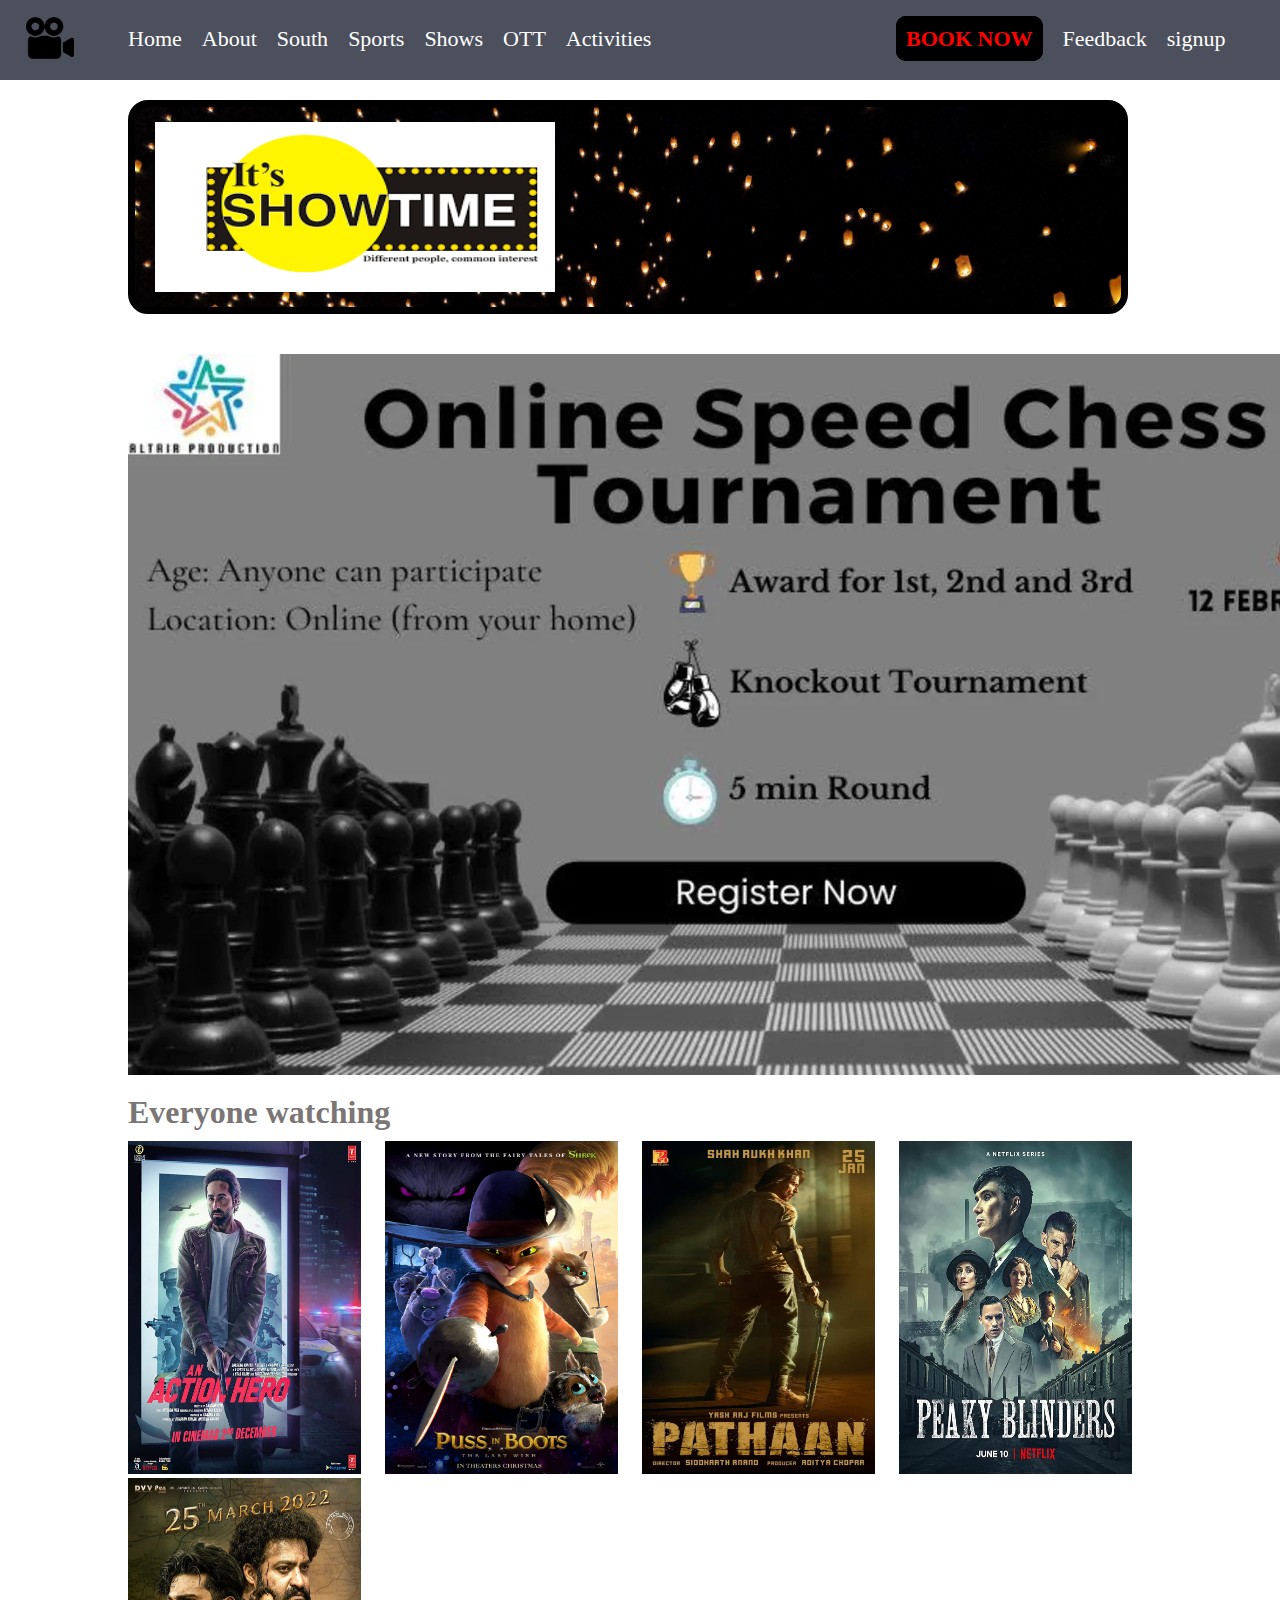
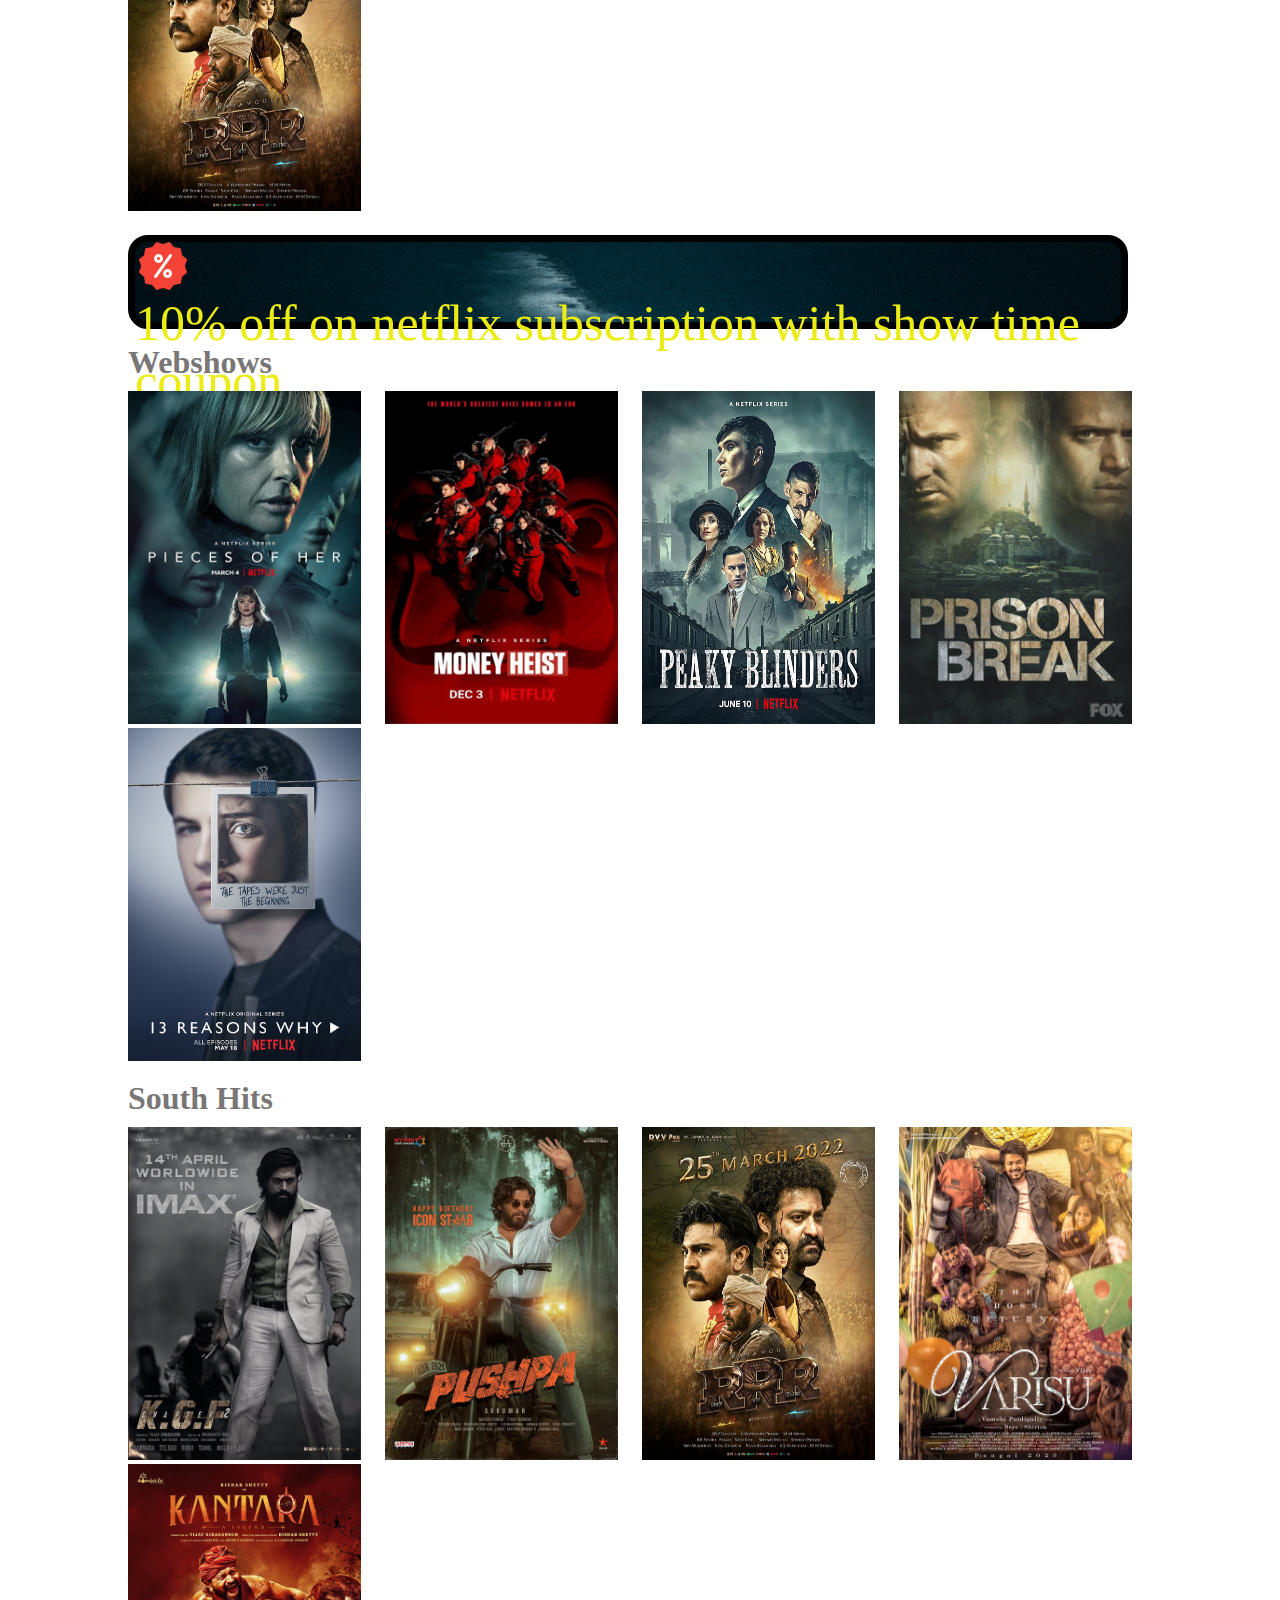
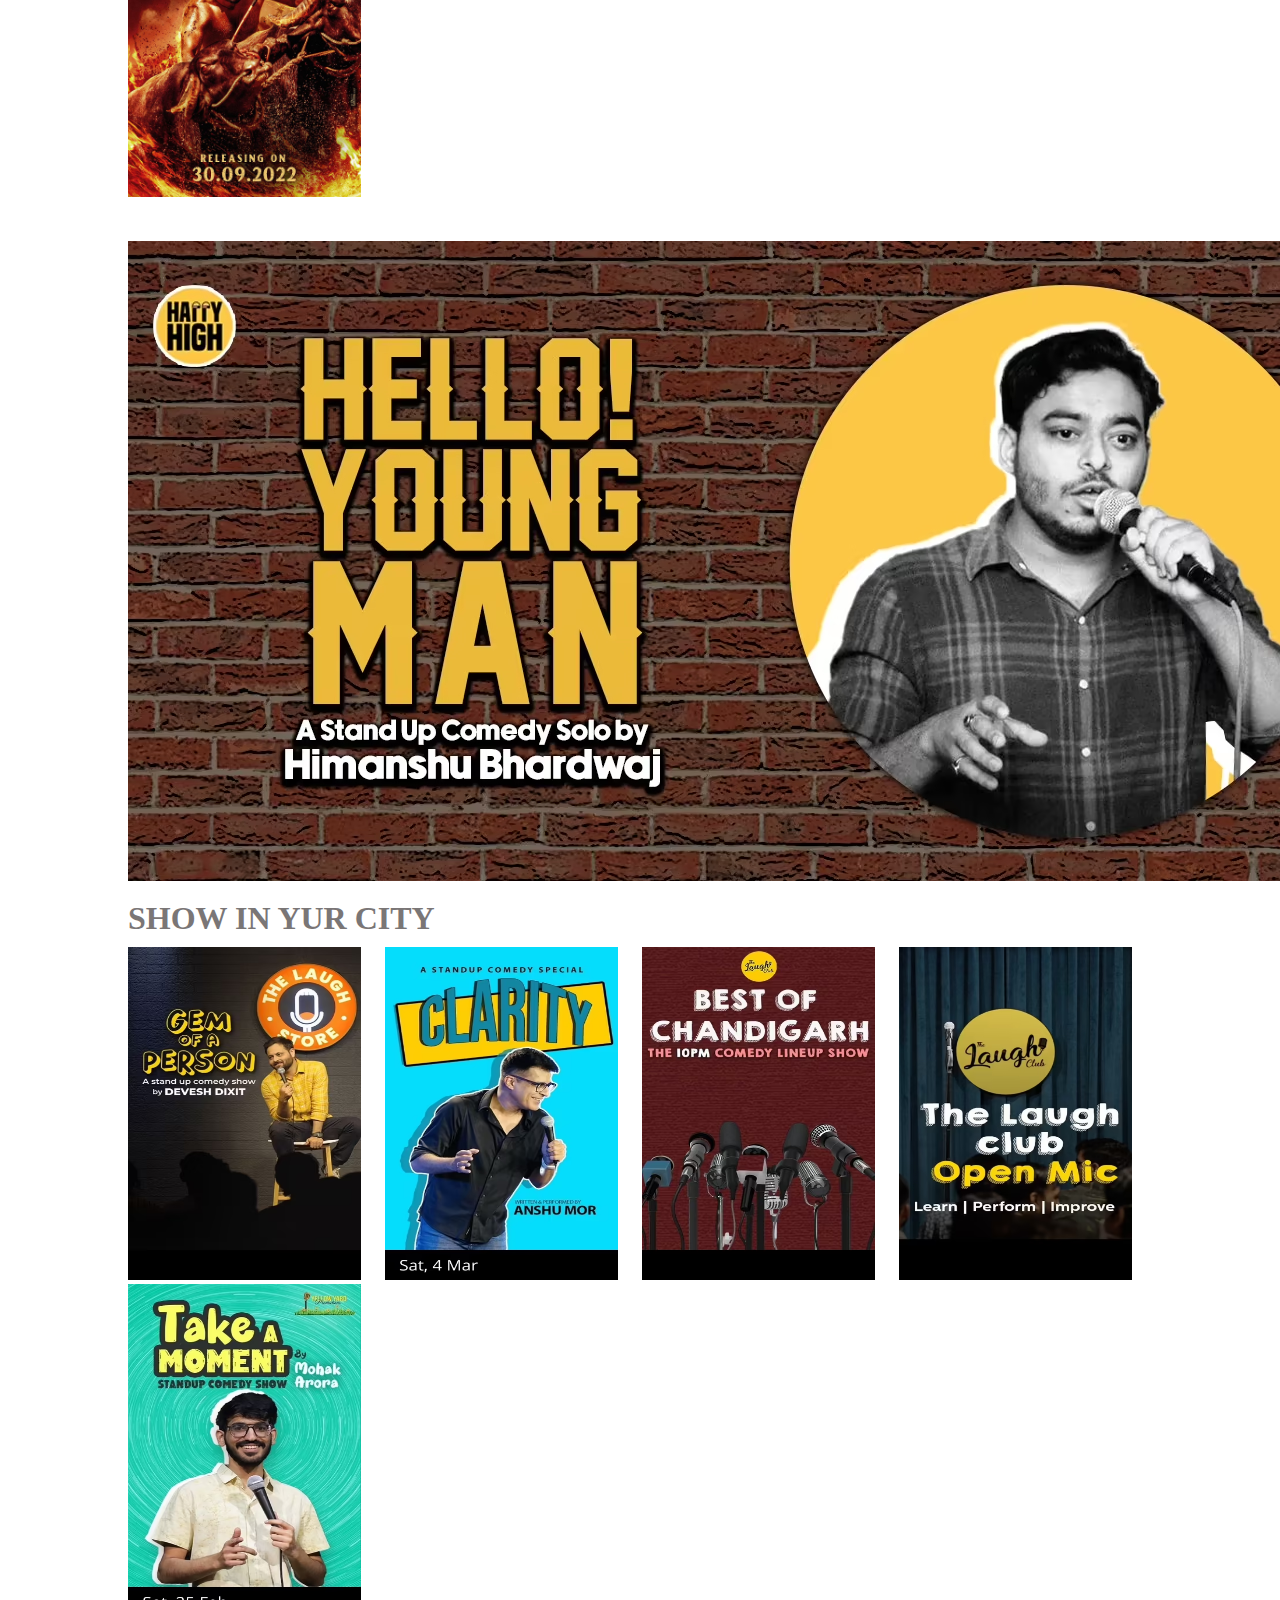
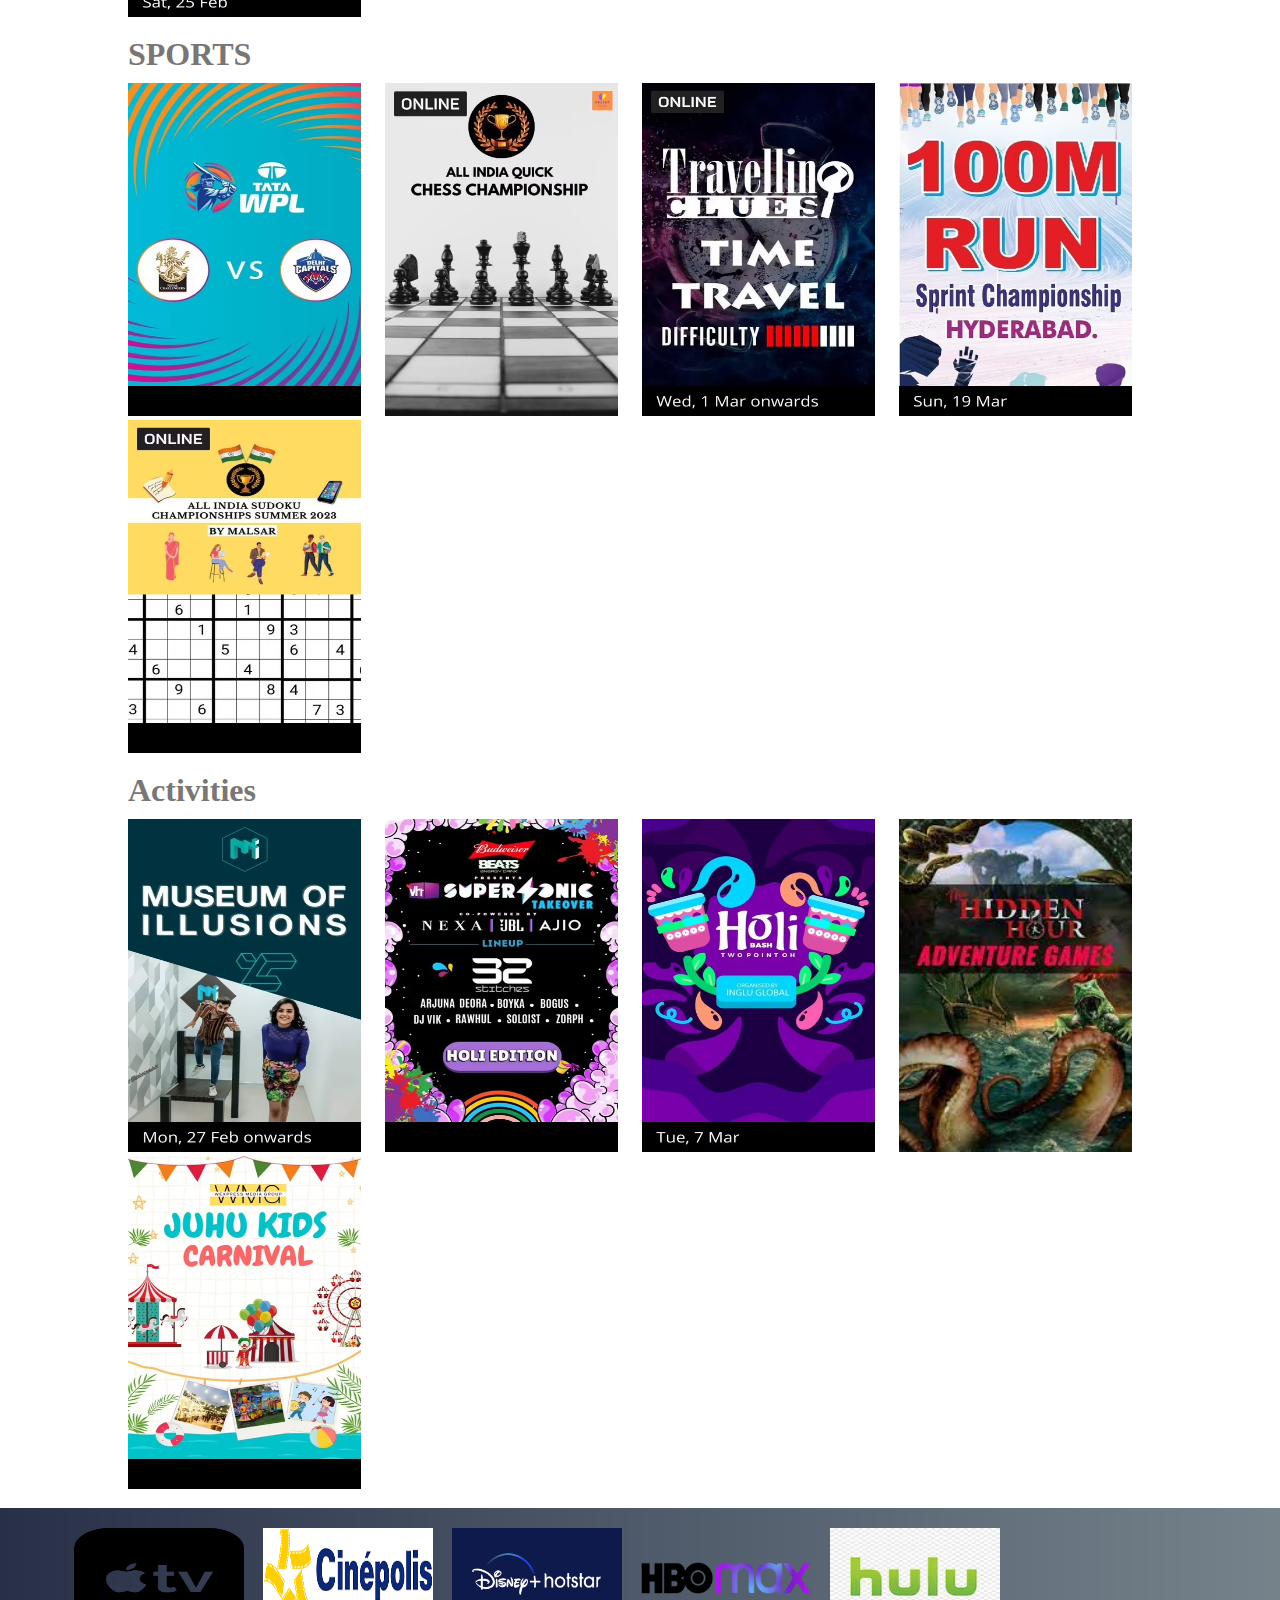
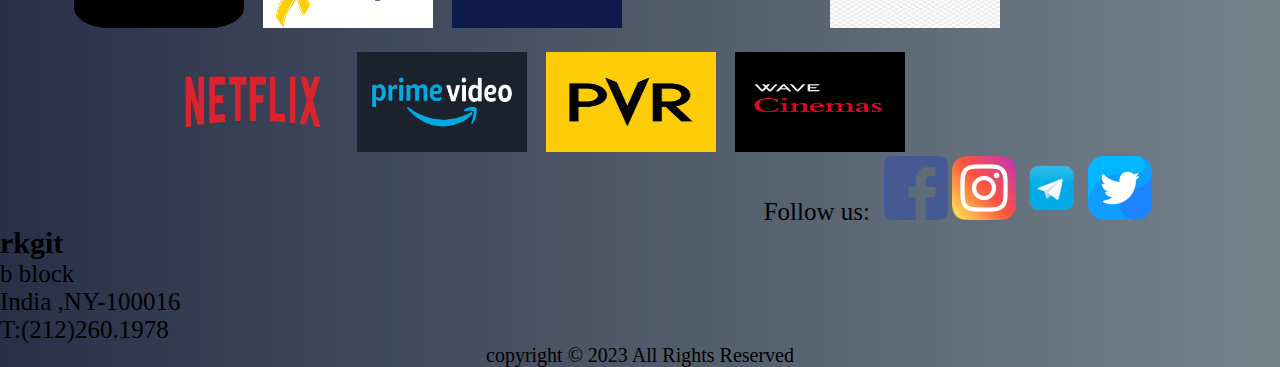
<file: index.html>
<!DOCTYPE html>
<html lang="en">

<head>
  <meta charset="UTF-8" />
  <meta http-equiv="X-UA-Compatible" content="IE=edge" />
  <meta name="viewport" content="width=device-width, initial-scale=1.0" />
  <link rel="shortcut icon" href="favicon.ico" type="image/x-icon" />
  <link rel="stylesheet" href="style.css" />
  <link rel="stylesheet" href="everyone.css" />
  <title>Movie Time</title>
</head>

<body>
  <header>
    <div class="nav">
      <ul class="nav2">
        <div class="iconbox">
          <img src="images/icon.png" alt="" class="icon" />
        </div>
        <div class="nav11">
          <li class="home"><a href="index.html">Home</a></li>
          <li class="about"><a href="about.html">About</a></li>
          <li class="south"><a href="#south">South</a></li>
          <li class="Sports"><a href="#sport">Sports</a></li>
          <li class="Shows"><a href="#standup">Shows</a></li>
          <li class="OTT"><a href="#netflix">OTT</a></li>
          <li class="OTT"><a href="#Activity">Activities</a></li>
        </div>
        <div class="nav21">
          <li class="book">
            <a id="k" href="signup.html"><b>BOOK NOW</b></a>
          </li>

          <li class="review"><a href="feedback.html">Feedback</a></li>
          <li class="sign"><a href="signup.html">signup</a></li>
        </div>
      </ul>
    </div>
  </header>
  <main>
    <div class="showtime">
      <div class="logo2">
        <img id="pics" class="iconof2" src="images/showtime.png" alt="" />

        <p><b>It's show time</b></p>
      </div>
    </div>
    <div class="standup">
      <a href="https://www.chess.com/events/2022-indian-national-senior-chess-championship"><img
          src="sports/stnadup3.webp" alt=""></a>
    </div>
    <div class="movies">
      <div class="everyonelove">
        <h1 class="everyone">Everyone watching</h1>
        <a href="signup.html" class="top"><img src="everyone/actionhero.jpg" alt="" /></a>
        <a href="signup.html" class="top"><img src="everyone/puss.jpg" alt="" /></a>
        <a href="signup.html" class="top"><img src="everyone/pathan.jpg" alt="" /></a>
        <a href="signup.html" class="top"><img src="webshow/pb.jpg" alt="" /></a>
        <a href="signup.html" class="top"><img src="south/rrr.jpg" alt="" /></a>
      </div>
      <div class="netflix">
        <div class="netflix2"></div>
        <a href="https://www.netflix.com/in/"><img src="images/discount.png" alt="" class="iconof" />
          <div class="para">
            <p>10% off on netflix subscription with show time coupon</p>
          </div>
        </a>
      </div>

      <div class="popular" id="netflix">
        <h1 class="Netflixwebshows">Webshows</h1>
        <a href="https://www.netflix.com/in/" class="top"><img src="webshow/ieces.jpg" alt="" /></a>
        <a href="https://www.netflix.com/in/" class="top"><img src="webshow/mh.jpg" alt="" /></a>
        <a href="https://www.netflix.com/in/" class="top"><img src="webshow/pb.jpg" alt="" /></a>
        <a href="https://www.hotstar.com/in" class="top"><img src="webshow/prison.jpg" alt="" /></a>
        <a href="https://www.netflix.com/in/" class="top"><img src="webshow/reason.jpg" alt="" /></a>
      </div>
      <div class="webshows" id="south">
        <h1>South Hits</h1>
        <a href="signup.html" class="top"><img src="south/kgf.jpg" alt="" /></a>
        <a href="signup.html" class="top"><img src="south/pushpa.jpg" alt="" /></a>
        <a href="signup.html" class="top"><img src="south/rrr.jpg" alt="" /></a>
        <a href="signup.html" class="top"><img src="south/varisu.jpg" alt="" /></a>
        <a href="signup.html" class="top"><img src="everyone/kantara.jpg" alt="" /></a>
      </div>
      <div class="standup">
        <a href="seats.html"><img src="activity/standup.avif" alt=""></a>
      </div>
      <div class="showscity" id="standup">
        <h1>SHOW IN YUR CITY</h1>
        <a href="signup.html" class="top"><img src="showscity/show1.avif" alt="" /></a>
        <a href="signup.html" class="top"><img src="showscity/show2.avif" alt="" /></a>
        <a href="signup.html" class="top"><img src="showscity/show3.avif" alt="" /></a>
        <a href="signup.html" class="top"><img src="showscity/show4.avif" alt="" /></a>
        <a href="signup.html" class="top"><img src="showscity/show5.avif" alt="" /></a>
      </div>
      <div class="sports" id="sport">
        <h1>SPORTS</h1>
        <a href="signup.html" class="top"><img src="sports/sport1.avif" alt="" /></a>
        <a href="signup.html" class="top"><img src="sports/sport2.avif" alt="" /></a>
        <a href="signup.html" class="top"><img src="sports/sport3.avif" alt="" /></a>
        <a href="signup.html" class="top"><img src="sports/sport4.avif" alt="" /></a>
        <a href="signup.html" class="top"><img src="sports/sport5.avif" alt="" /></a>
      </div>
      <div class="activity" id="Activity">
        <h1>Activities</h1>
        <a href="signup.html" class="top"><img src="activity/acitvity3.avif" alt="" /></a>
        <a href="signup.html" class="top"><img src="activity/activity2.avif" alt="" /></a>
        <a href="signup.html" class="top"><img src="activity/activity4.avif" alt="" /></a>
        <a href="signup.html" class="top"><img src="activity/activity5.jpg" alt="" /></a>
        <a href="signup.html" class="top"><img src="showscity/activity.avif" alt="" /></a>
      </div>
      <div class="news"></div>
    </div>
  </main>
  <footer>
    <div class="last">
      <div class="company">
        <a class="change" href="https://www.apple.com/in/apple-tv-plus/"><img src="logo/appletv.png" alt="" /></a>
        <a class="change" href=""><img src="logo/cinipolis.png" alt="" /></a>
        <a href="https://www.hotstar.com/in"><img src="logo/disney.webp" alt="" /></a>
        <a href="https://www.hbo.com/"><img src="logo/hbo.png" alt="" /></a>
        <a href="https://www.hulu.com/welcome?orig_referrer=https%3A%2F%2Fwww.google.com%2F"><img src="logo/hulu.jpg"
            alt="" /></a>
        <a href="https://www.netflix.com/in/"><img src="logo/netflix.png" alt="" /></a>
        <a href="https://www.primevideo.com/"><img src="logo/prime.png" alt="" /></a>
        <a href=""><img src="logo/pvr.png" alt="" /></a>
        <a href=""><img src="logo/wave.png" alt="" /></a>
      </div>
      <div class="follow">
        <div class="social">
          <p>Follow us:</p>
          <a href="https://www.facebook.com/"><img src="social/facebook.png" alt="" /></a>
          <a href="https://www.instagram.com/"><img src="social/instagram.png" alt="" /></a>
          <a href="https://telegram.org/"><img src="social/telegram.png" alt="" /></a>
          <a href="https://twitter.com/login?lang=en"><img src="social/twitter.png" alt="" /></a>
        </div>
        <div class="intro">
          <h3>rkgit</h3>
          <p>b block</p>
          <p>India ,NY-100016</p>
          <p>T:(212)260.1978</p>
        </div>
      </div>
      <div class="copyright">
        <p>copyright © 2023 All Rights Reserved</p>
      </div>
    </div>
  </footer>
  <script src="https://ajax.googleapis.com/ajax/libs/jquery/3.6.3/jquery.min.js"></script>

  <script src="script.js"></script>
</body>

</html>
</file>
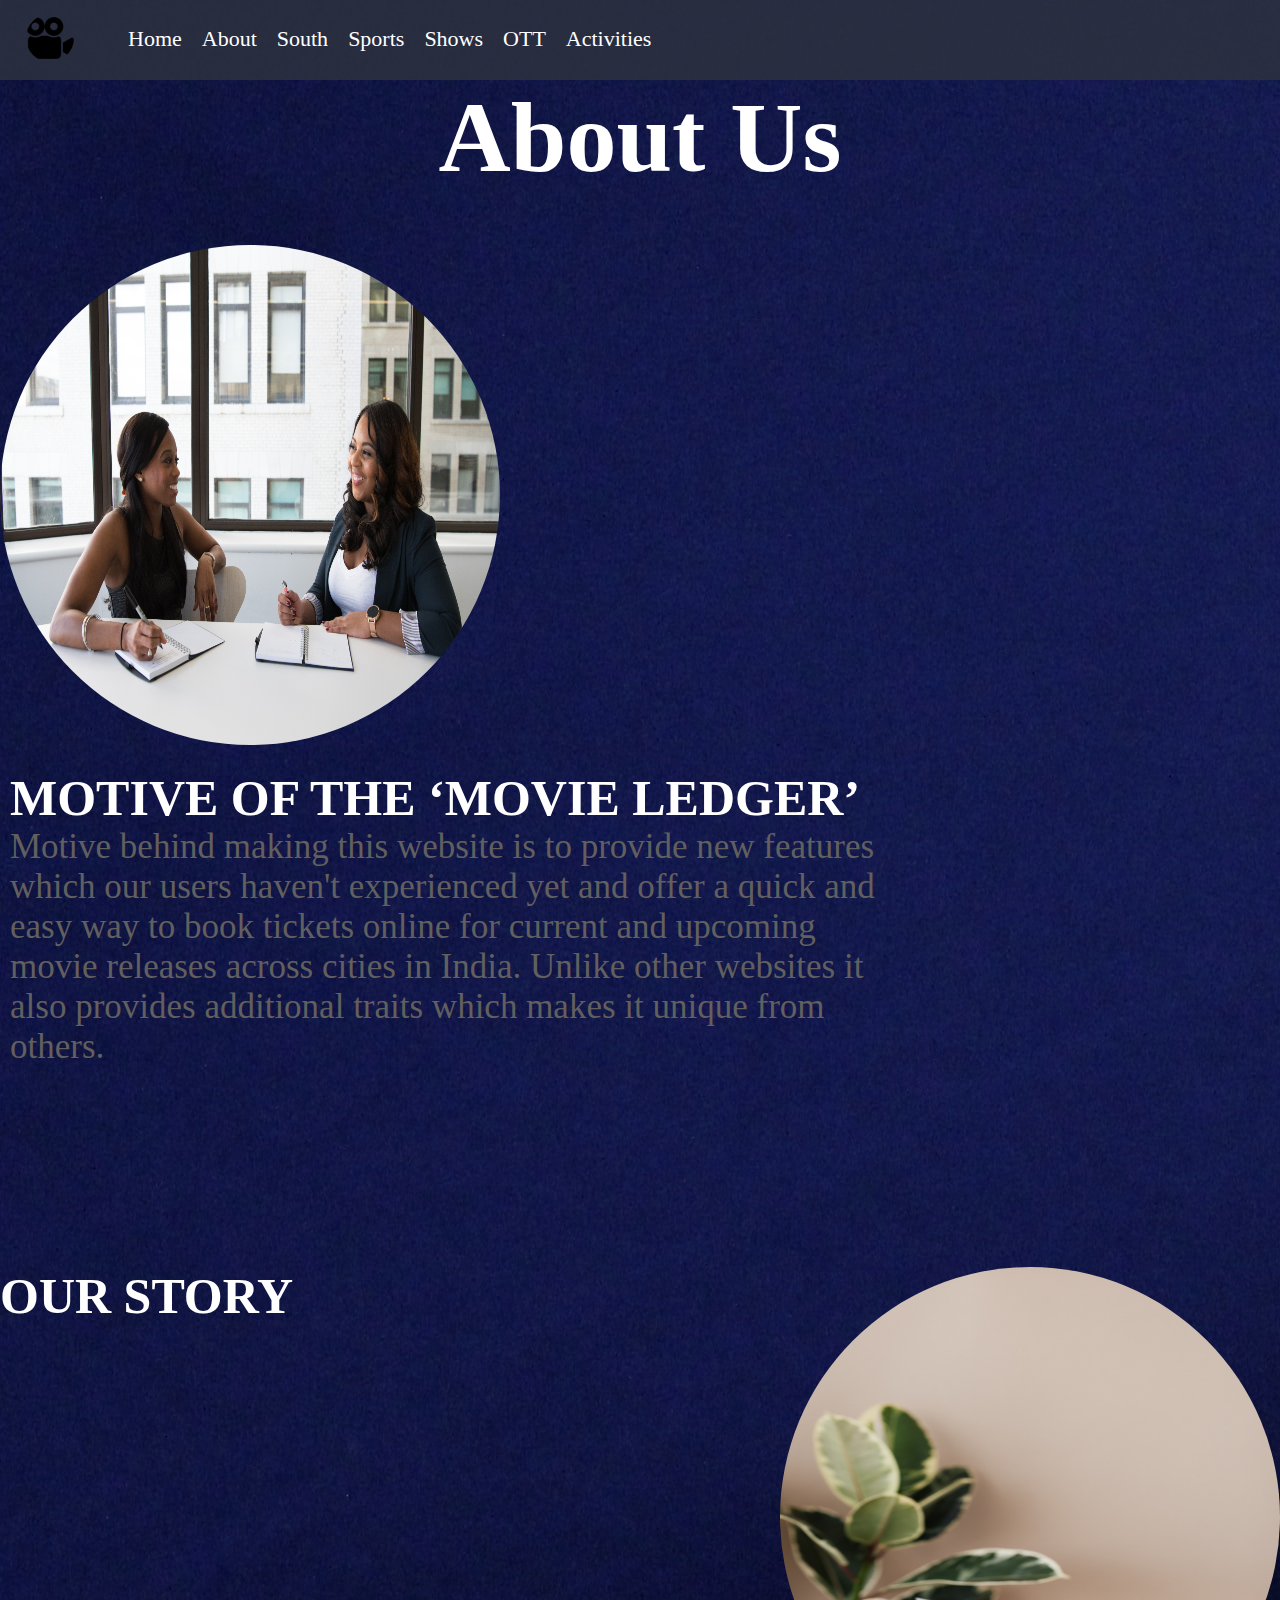
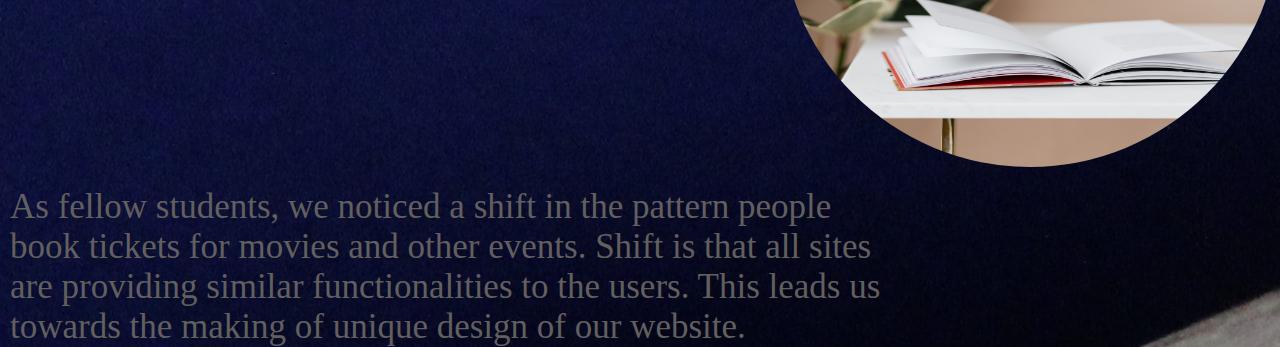
<file: about.html>
<!DOCTYPE html>
<html lang="en">

<head>
    <meta charset="UTF-8">
    <meta http-equiv="X-UA-Compatible" content="IE=edge">
    <meta name="viewport" content="width=device-width, initial-scale=1.0">
    <link rel="stylesheet" href="style.css">
    <link rel="stylesheet" href="about.css">

    <title>Document</title>
</head>

<body>
    <header>
        <div class="nav">
            <ul class="nav2">
                <div class="iconbox">
                    <img src="images/icon.png" alt="" class="icon" />
                </div>
                <div class="nav11">
                    <li class="home"><a href="index.html">Home</a></li>
                    <li class="about"><a href="about.html">About</a></li>
                    <li class="south"><a href="#south">South</a></li>
                    <li class="Sports"><a href="#sport">Sports</a></li>
                    <li class="Shows"><a href="#standup">Shows</a></li>
                    <li class="OTT"><a href="#netflix">OTT</a></li>
                    <li class="OTT"><a href="#Activity">Activities</a></li>
                </div>
    </header>
    <main>
        <div class="container ">
            <h2>About Us</h2>
            <div class="motive">
                <div class="image1">
                    <img src="about/workbc.jpg" alt="">
                </div>

                <div class="para">

                    <h1>MOTIVE OF THE ‘MOVIE LEDGER’</h1>
                    <p>Motive behind making this website is to provide new features which our users haven't experienced
                        yet and offer a quick and easy way to book tickets online for current and upcoming movie
                        releases across cities in India. Unlike other websites it also provides additional traits which
                        makes it unique from others.</p>
                </div>
            </div>
            <div class="ourstory ">
                <div class="image2"></div>
                <img class="img2" src="about/ourstorybc.jpg" alt="">
                <div>
                    <h1>OUR STORY</h1>
                    <div class="para">
                        <p>As fellow students, we noticed a shift in the pattern people book tickets for movies and
                            other events. Shift is that all sites are providing similar functionalities to the users.
                            This leads us towards the making of unique design of our website.</p>
                    </div>
                </div>



    </main>


</body>

</html>
</file>
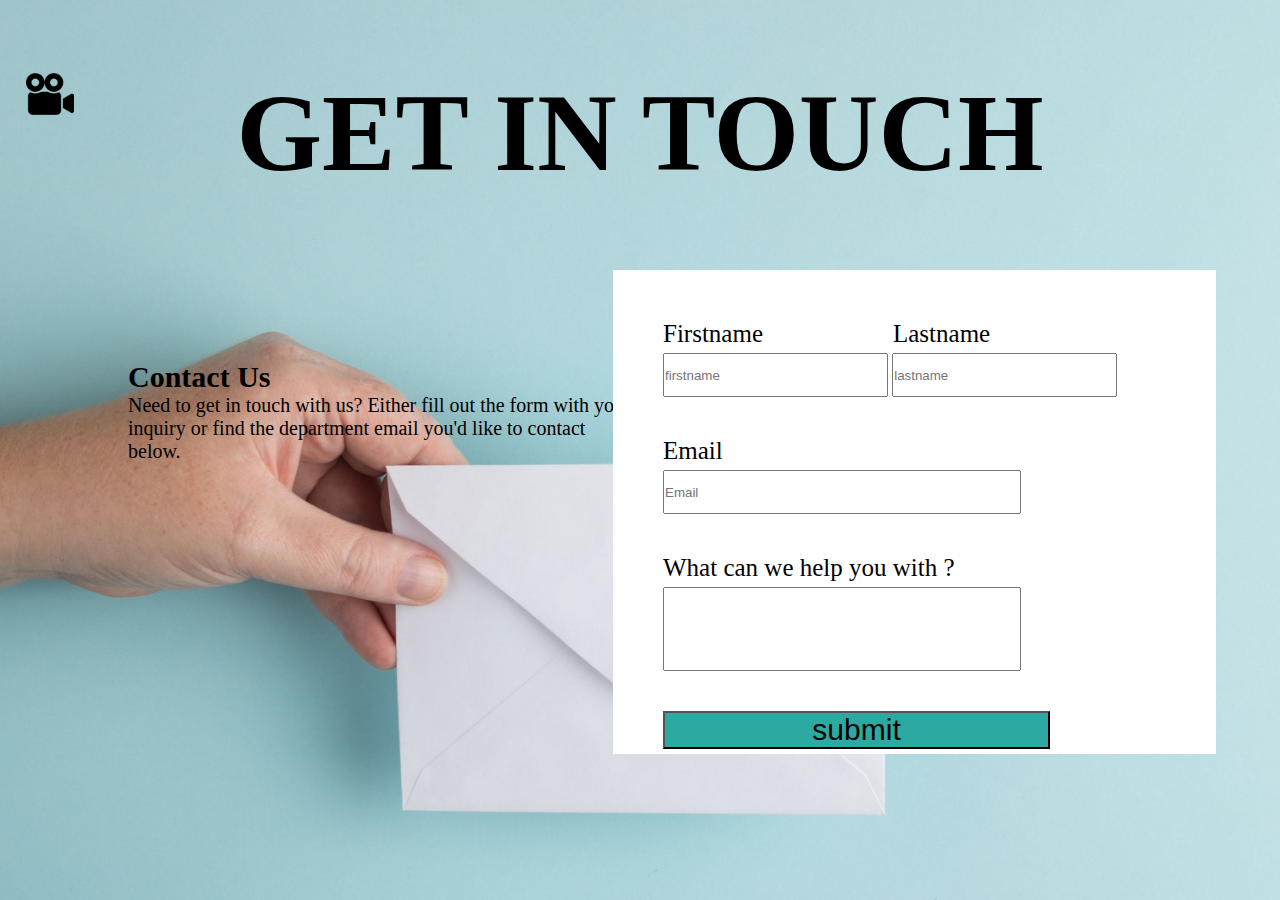
<file: contact.html>
<!DOCTYPE html>
<html lang="en">

<head>
    <meta charset="UTF-8">
    <meta http-equiv="X-UA-Compatible" content="IE=edge">
    <meta name="viewport" content="width=device-width, initial-scale=1.0">
    <link rel="stylesheet" href="contact.css">
    <title>Contact Us </title>
</head>

<body>
    <header>
        <header> <div class="iconbox">
            <a href="index.html"><img src="images/icon.png" alt="" class="icon"></a>  
          </div></header>
        <h1>GET IN TOUCH</h1>
    </header>
    <div class="contactus">
        <h3>Contact Us</h3>
        <P> Need to get in touch with us? Either fill out the form with your inquiry or find the department email you'd
            like to contact below.</P>

    </div>
    <div class="enterval">
        <div class="enter2">
        <div class="label1">
            <label for="firstname">Firstname</label>
            <label for="Lastname" class="p">Lastname</label><br>
        </div>
        <input type="text" class="firstname" placeholder="firstname">


        <input type="text" class="Lastname" placeholder="lastname"><br>
        <label for="email">Email</label><br>
        <input type="text" class="email" placeholder="Email"><br>
        <label for="help">What can we help you with ?</label><br>
        <input type="text" class="help" placeholder=""><br>
        <button class="submit">submit</button>
    </div>








    </div>
</body>

</html>
</file>
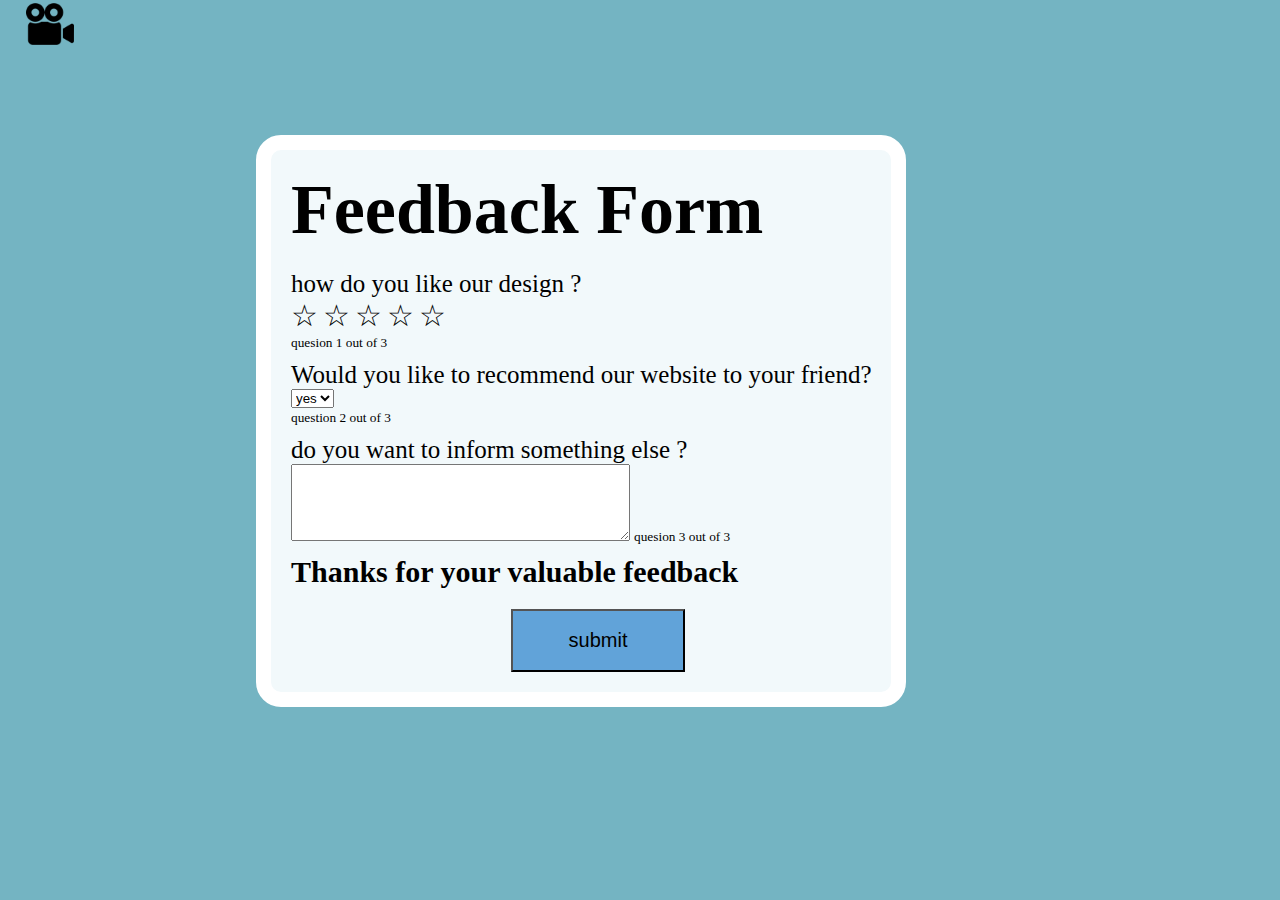
<file: feedback.html>
<!DOCTYPE html>
<html lang="en">

<head>
    <meta charset="UTF-8">
    <meta http-equiv="X-UA-Compatible" content="IE=edge">
    <meta name="viewport" content="width=device-width, initial-scale=1.0">
    <link rel="stylesheet" href="feedback.css">
    <title>feedback</title>
</head>

<body>
    <header>
        <div class="iconbox">
            <a href="index.html"><img src="images/icon.png" alt="" class="icon"></a>
        </div>
    </header>
    <main>
        <div class="feedback">
            <div class="feed2">
                <h1>
                    Feedback Form
                </h1>
                <p>how do you like our design ? </p>
                <div class="star">
                    <div class="stars">☆</div>
                    <div class="stars">☆</div>
                    <div class="stars">☆</div>
                    <div class="stars">☆</div>
                    <div class="stars">☆</div>
                </div>
                <small>quesion 1 out of 3</small>
                <p>Would you like to recommend our website to your friend?</p>
                <select name="" id="">
                    <option value="yes">yes</option>
                    <option value="no">no</option>
                </select><br>
                <small>question 2 out of 3</small>
                <p>do you want to inform something else ?</p>
                <textarea name="paragraph_text" cols="40" rows="5"></textarea>

                <small>quesion 3 out of 3</small>
                <br>
                <h4>Thanks for your valuable feedback</h2>
                    <a href="index.html"><button class="submit">submit</button></a>
            </div>
        </div>
    </main>
    <script src="https://ajax.googleapis.com/ajax/libs/jquery/3.6.3/jquery.min.js"></script>
    <script src="feedback.js"></script>
</body>

</html>
</file>
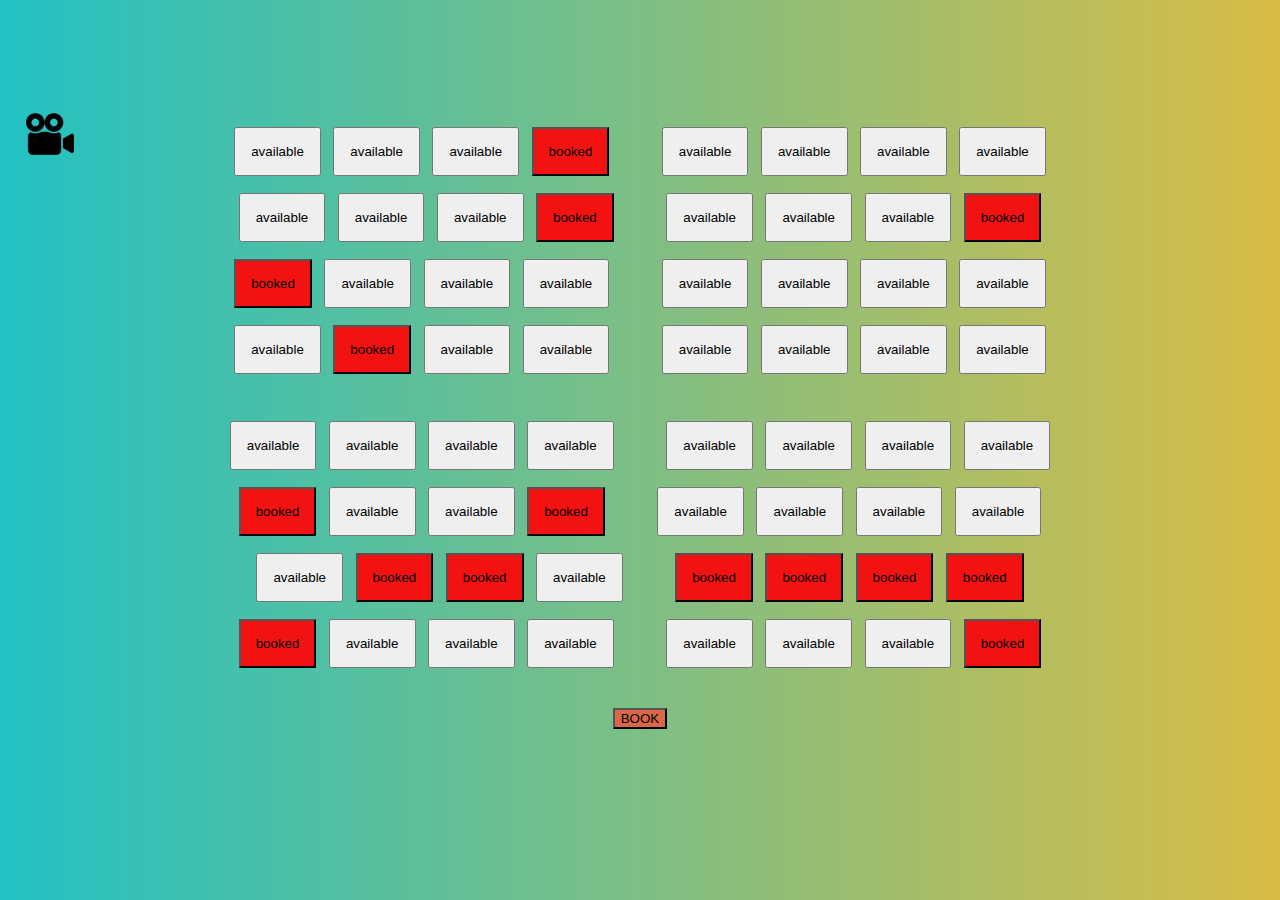
<file: seats.html>
<!DOCTYPE html>
<html lang="en">

<head>
    <meta charset="UTF-8">
    <meta http-equiv="X-UA-Compatible" content="IE=edge">

    <link rel="stylesheet" href="seats.css">
    <meta name="viewport" content="width=device-width, initial-scale=1.0">
    <title>seat booking </title>
</head>

<body>
    <header><header> <div class="iconbox">
        <a href="index.html"><img src="images/icon.png" alt="" class="icon"></a>  
      </div></header></header>
    <div class="mainrow">
        <div class="row1">
            <div class="four">
            <button class="12 one available"></button>
            <button class="11 one available"></button>
            <button class="13 one available "></button>
            <button class="14 one booked"></button>
            </div>
            <button class="15 one available"></button>
            <button class="16 one available"></button>
            <button class="17 one available"></button>
            <button class="18 one available"></button>
        </div>
        <div class="row2">
            <div class="four">
            <button class="21 one available"></button>
            <button class="22 one available"></button>
            <button class="23 one available"></button>
            <button class="24 one booked"></button>
        </div>
            <button class="25 one available"></button>
            <button class="26 one available"></button>
            <button class="27 one available"></button>
            <button class="28 one booked"></button>
        </div>
        <div class="row3">
            <div class="four">
            <button class="31 one booked"></button>
            <button class="32 one available"></button>
            <button class="33 one available"></button>
            <button class="34 one available"></button>
        </div>
            <button class="35 one available"></button>
            <button class="36 one available"></button>
            <button class="37 one available"></button>
            <button class="38 one available"></button>
        </div>
        <div class="row4">
            <div class="four">
            <button class="41 one available"></button>
            <button class="42 one booked"></button>
            <button class="43 one available"></button>
            <button class="44 one available"></button>
        </div>
            <button class="45 one available"></button>
            <button class="46 one available"></button>
            <button class="47 one available"></button>
            <button class="48 one available"></button>
        </div>
        <div class="row5">
            <div class="four">
            <button class="51 one available"></button>
            <button class="52 one available"></button>
            <button class="53 one available"></button>
            <button class="54 one available"></button>
        </div>
            <button class="55 one available"></button>
            <button class="56 one available"></button>
            <button class="57 one available"></button>
            <button class="58 one available"></button>
        </div>
        <div class="row6">
            <div class="four">
            <button class="61 one booked"></button>
            <button class="62 one available"></button>
            <button class="63 one available"></button>
            <button class="64 one booked"></button>
            </div>
            
            
            
            
            
            <button class="65 one available"></button>
            <button class="66 one available"></button>
            <button class="67 one available"></button>
            <button class="68 one available"></button>
        </div>
        <div class="row7">
            <div class="four">
            <button class="71 one available"></button>
            <button class="72 one booked"></button>
            <button class="73 one booked"></button>
            <button class="74 one available"></button>
        </div>
            <button class="75 one booked"></button>
            <button class="76 one booked"></button>
            <button class="77 one booked"></button>
            <button class="78 one booked"></button>
        </div>
        <div class="row8">
            <div class="four">
            <button class="81 one booked"></button>
            <button class="82 one available"></button>
            <button class="83 one available"></button>
            <button class="84 one available"></button>
        </div>
            <button class="85 one available"></button>
            <button class="86 one available"></button>
            
            <button class="87 one available"></button>
            <button class="88 one booked"></button>
        
        </div>
    </div>
    <div class="complete"><a href="feedback.html"><button id="go">BOOK</button></a></div>
    <script src="https://ajax.googleapis.com/ajax/libs/jquery/3.6.3/jquery.min.js"></script>
    <script src="seats.js"></script>
</body>

</html>
</file>
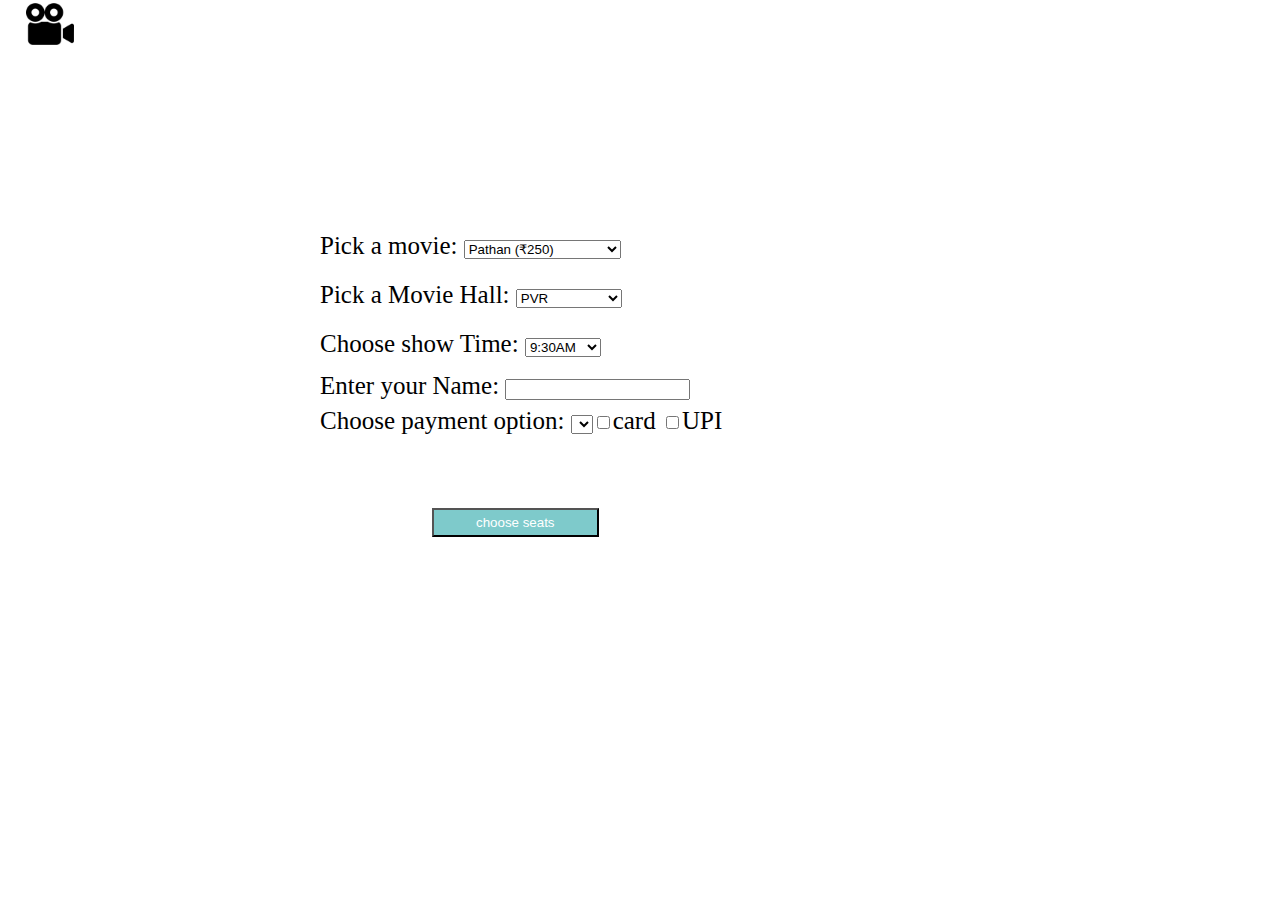
<file: select.html>
<!DOCTYPE html>
<html lang="en">

<head>
  <meta charset="UTF-8">
  <meta http-equiv="X-UA-Compatible" content="IE=edge">
  <meta name="viewport" content="width=device-width, initial-scale=1.0">
  <link rel="stylesheet" href="select.css">
  <title>Document</title>
</head>

<body>
  <header>
    <header>
      <div class="color">
        <div class="iconbox">
          <a href="index.html"><img src="images/icon.png" alt="" class="icon"></a>
        </div>
    </header>
  </header>
  <div class="all">
    <div class="movie">
      <label>Pick a movie:</label>
      <select id="movie2">
        <option value="250">Pathan (₹250)</option>
        <option value="220">AN Action Hero (₹220)</option>
        <option value="220">pushpa raj (₹220)</option>
        <option value="270">RRR (₹270)</option>
        <option value="180">KGF (₹180)</option>
        <option value="220">varishu (₹220)</option>
        <option value="170">kantara (₹170)</option>
      </select>
    </div>
    <div class="theatre">
      <label>Pick a Movie Hall:</label>
      <select id="theatre2">
        <option value="250">PVR</option>
        <option value="220">Wave Cinema</option>
        <option value="220">Cinepolis</option>

      </select>
    </div>
    <div class="Time">
      <label>Choose show Time:</label>
      <select id="time2">
        <option value="250">9:30AM</option>
        <option value="220">10:15AM</option>
        <option value="220">12:40PM</option>
        <option value="220">3:30PM</option>
        <option value="220">5:15PM</option>
        <option value="220">10:30PM</option>

      </select>
    </div>
    <label for="">Enter your Name:</label>
    <input type="text" class="name">
    <div class="payment">
      <label>Choose payment option:</label>
      <select id="payment2">
        <input type="checkbox" id="check1">card
        <input type="checkbox" id="check2">UPI
        <div class="paytm" id="paytm">
          <input type="text" placeholder="enter your UPI">
          <button>Pay NOw</button>
        </div>
        <div class="credit" id="credit">
          <input type="text" placeholder="enter Name ">
          <input type="number" placeholder="card no.">
          <input type="date" placeholder="valid date">
          <button>Pay Now</button>
        </div>

      </select>
    </div>
    <div class="submit">
      <a href="seats.html"><button class="submit2">choose seats</button></a>
    </div>
  </div>
  </div>
  <script src="https://ajax.googleapis.com/ajax/libs/jquery/3.6.3/jquery.min.js"></script>
  <script>
    $("#check2").change(function () {
      if ($(this).is(':checked')) {
        document.getElementById("paytm").style.visibility = "visible";
        $("#paytm").fadeIn(200);
        $("#credit").fadeOut(200);
      }
      else {
        $("#paytm").fadeOut(200);
        document.getElementById("paytm").style.visibility = "hidden";
      }
    });
    $("#check1").change(function () {
      if ($(this).is(':checked')) {
        document.getElementById("credit").style.visibility = "visible";
        $("#credit").fadeIn(200);
        $("#paytm").fadeOut(200);
      }
      else {
        $("#credit").fadeOut(200);
        document.getElementById("credit").style.visibility = "hidden";
      }
    });

  </script>

</body>

</html>
</file>
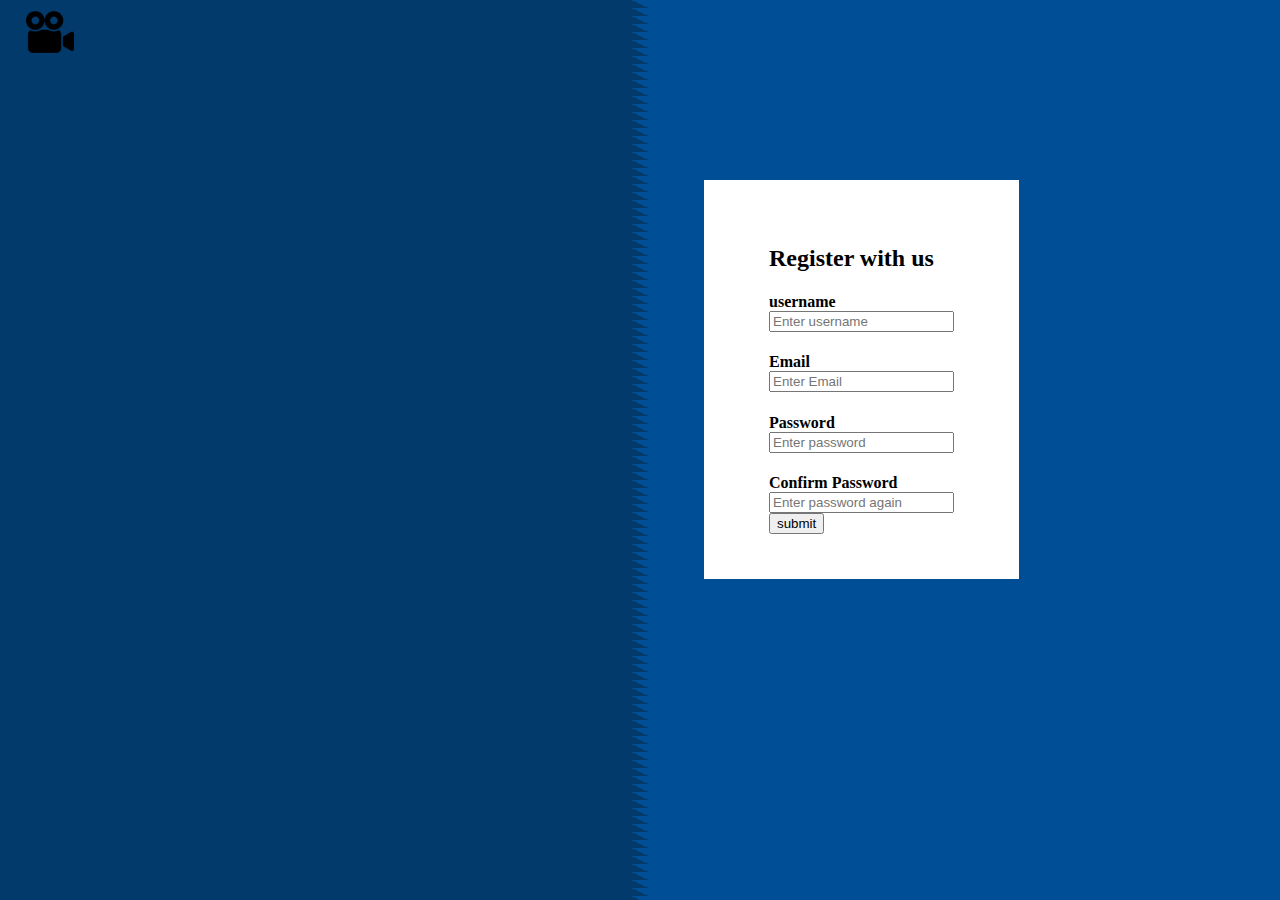
<file: signup.html>
<!DOCTYPE html>
<html lang="en">

<head>
    <meta charset="UTF-8">
    <meta http-equiv="X-UA-Compatible" content="IE=edge">
    <meta name="viewport" content="width=device-width, initial-scale=1.0">
    <link rel="stylesheet" href="signup.css">
    <title>Register Page</title>
</head>

<body>
    <header>
        <header>
            <div class="iconbox">
                <a href="index.html"><img src="images/icon.png" alt="" class="icon"></a>
            </div>
        </header>
    </header>
    <div class="register">
        <div id="form" class="form">
            <h2 class="heading">Register with us </h2>

            <div class="form2">
                <h4 class="entering">username</h4>
                <input type="text" class="entered" id="username" placeholder="Enter username">
                <small>error message</small>
            </div>


            <div class="form2">
                <h4 class="entering">Email</h4>
                <input type="email" class="entered" id="email" placeholder="Enter Email">
                <small>error message</small>
            </div>
            <div class="form2">
                <h4 class="entering">Password</h4>
                <input type="password" class="entered" id="password" placeholder="Enter password">
                <small>error message</small>
            </div>
            <div class="form2">
                <h4 class="entering">Confirm Password</h4>
                <input type="password" class="entered" id="password2" placeholder="Enter password again"><br>
                <small>error message</small>
                <div></div>
                <a href="select.html"><button id="submit">submit</button></a>
            </div>
        </div>
    </div>
    <script src="https://ajax.googleapis.com/ajax/libs/jquery/3.6.3/jquery.min.js"></script>
    <script src="signup.js"></script>
</body>

</html>
</file>
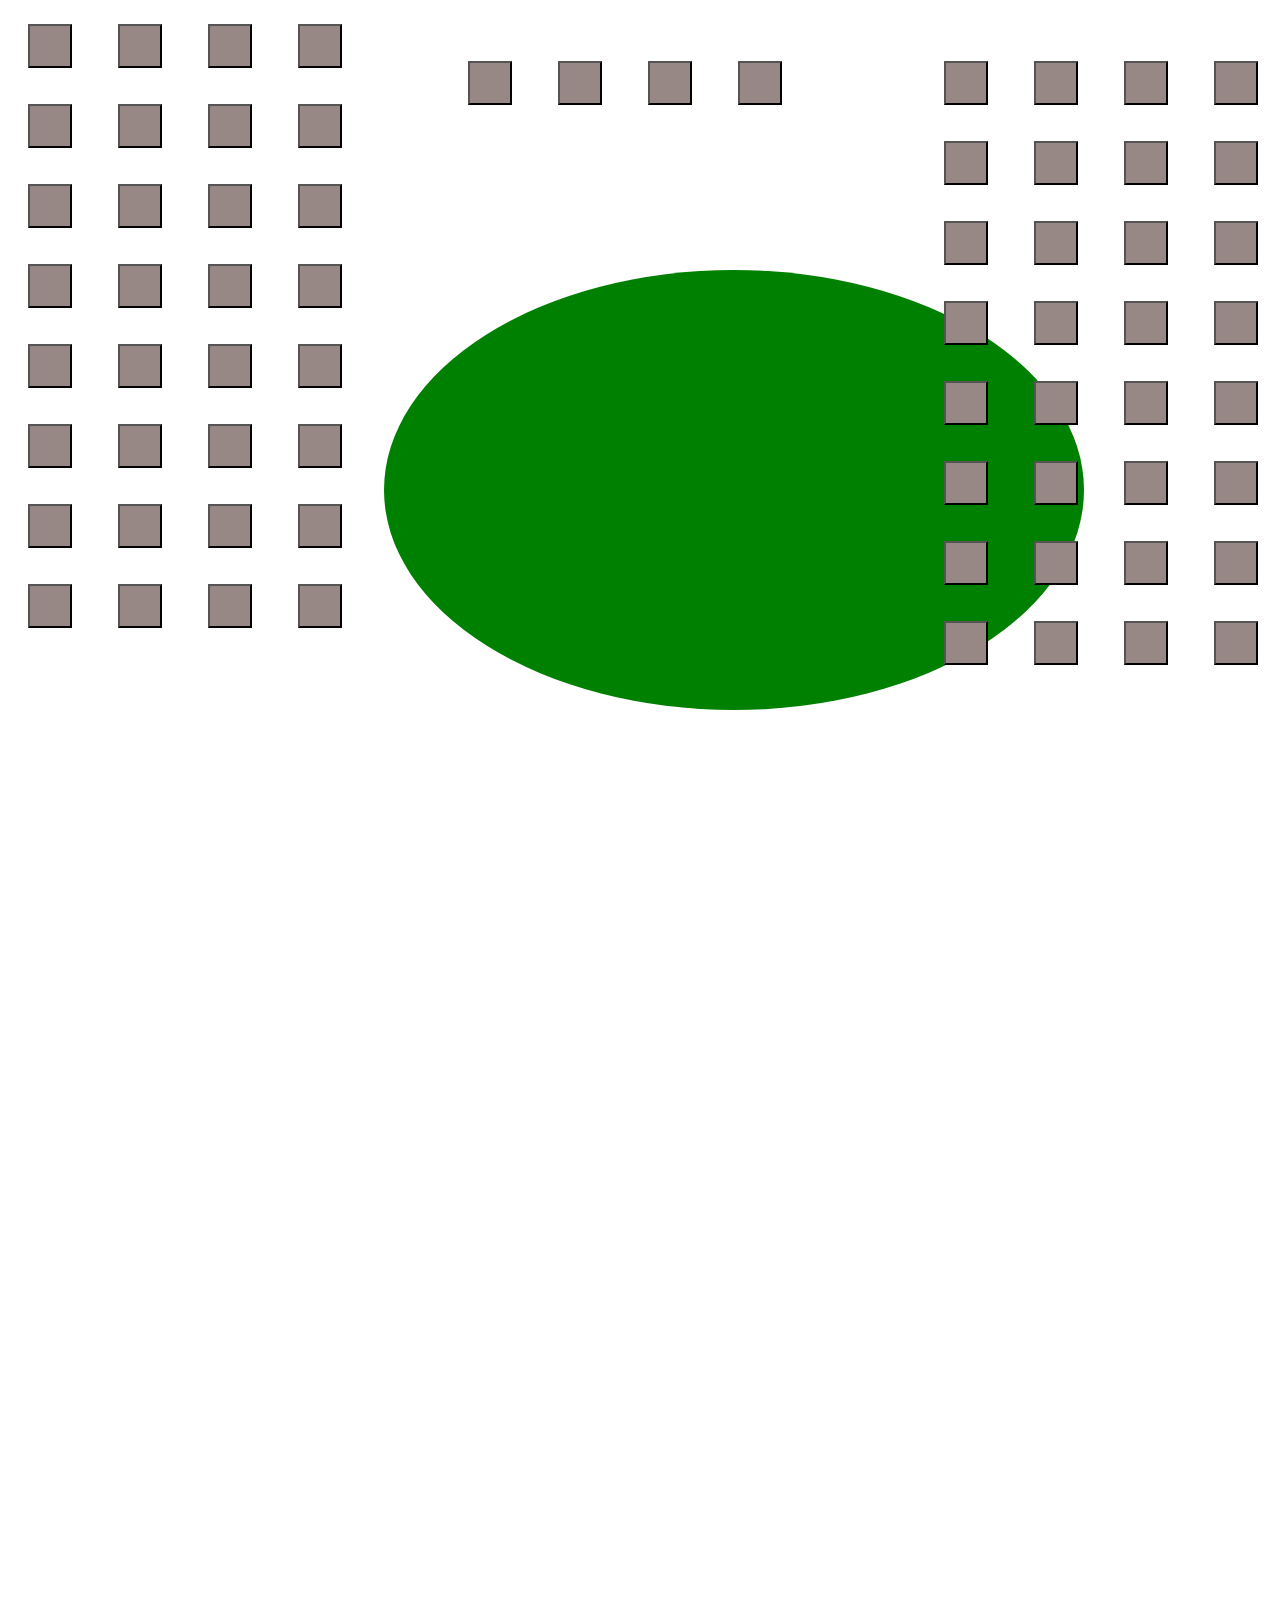
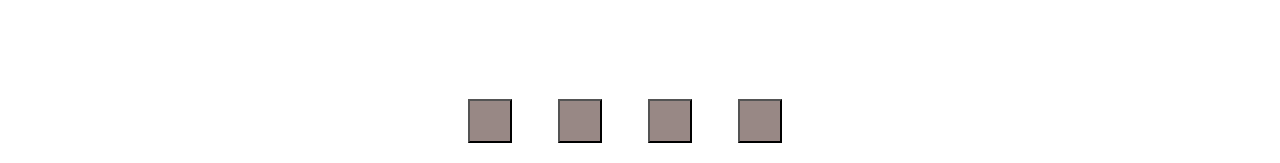
<file: sport..html>
<!DOCTYPE html>
<html lang="en">

<head>
    <meta charset="UTF-8">
    <meta http-equiv="X-UA-Compatible" content="IE=edge">
    <meta name="viewport" content="width=device-width, initial-scale=1.0">
    <link rel="stylesheet" href="sports.css">
    <title>Document</title>
</head>

<body>
    <div class="mainp">
        <div class="leftseats">
            <div class="row1">
                <div class="four">
                    <button class="12 one available"></button>
                    <button class="11 one available"></button>
                    <button class="13 one available "></button>
                    <button class="14 one booked"></button>
                </div>
                <button class="15 one available"></button>
                <button class="16 one available"></button>
                <button class="17 one available"></button>
                <button class="18 one available"></button>
            </div>
            <div class="row2">
                <div class="four">
                    <button class="21 one available"></button>
                    <button class="22 one available"></button>
                    <button class="23 one available"></button>
                    <button class="24 one booked"></button>
                </div>
                <button class="25 one available"></button>
                <button class="26 one available"></button>
                <button class="27 one available"></button>
                <button class="28 one booked"></button>
            </div>
            <div class="row3">
                <div class="four">
                    <button class="31 one booked"></button>
                    <button class="32 one available"></button>
                    <button class="33 one available"></button>
                    <button class="34 one available"></button>
                </div>
                <button class="35 one available"></button>
                <button class="36 one available"></button>
                <button class="37 one available"></button>
                <button class="38 one available"></button>
            </div>
            <div class="row4">
                <div class="four">
                    <button class="41 one available"></button>
                    <button class="42 one booked"></button>
                    <button class="43 one available"></button>
                    <button class="44 one available"></button>
                </div>
                <button class="45 one available"></button>
                <button class="46 one available"></button>
                <button class="47 one available"></button>
                <button class="48 one available"></button>
            </div>
        </div>
        <div class="container">
            <div class="center">
                <span class="center1"></span>
            </div>
        </div>


        <div class="upperseats">
            <div class="four">
                <button class="21 one available"></button>
                <button class="22 one available"></button>
                <button class="23 one available"></button>
                <button class="24 one booked"></button>
            </div>

        </div>
        <div class="rightseats">
            <div class="row1">
                <div class="four">
                    <button class="12 one available"></button>
                    <button class="11 one available"></button>
                    <button class="13 one available "></button>
                    <button class="14 one booked"></button>
                </div>
                <button class="15 one available"></button>
                <button class="16 one available"></button>
                <button class="17 one available"></button>
                <button class="18 one available"></button>
            </div>
            <div class="row2">
                <div class="four">
                    <button class="21 one available"></button>
                    <button class="22 one available"></button>
                    <button class="23 one available"></button>
                    <button class="24 one booked"></button>
                </div>
                <button class="25 one available"></button>
                <button class="26 one available"></button>
                <button class="27 one available"></button>
                <button class="28 one booked"></button>
            </div>
            <div class="row3">
                <div class="four">
                    <button class="31 one booked"></button>
                    <button class="32 one available"></button>
                    <button class="33 one available"></button>
                    <button class="34 one available"></button>
                </div>
                <button class="35 one available"></button>
                <button class="36 one available"></button>
                <button class="37 one available"></button>
                <button class="38 one available"></button>
            </div>
            <div class="row4">
                <div class="four">
                    <button class="41 one available"></button>
                    <button class="42 one booked"></button>
                    <button class="43 one available"></button>
                    <button class="44 one available"></button>
                </div>
                <button class="45 one available"></button>
                <button class="46 one available"></button>
                <button class="47 one available"></button>
                <button class="48 one available"></button>
            </div>



        </div>
        <div class="bottomseats">
            <div class="four">
                <button class="41 one available"></button>
                <button class="42 one booked"></button>
                <button class="43 one available"></button>
                <button class="44 one available"></button>
            </div>

        </div>
    </div>
</body>
<script src="seats.js"></script>

</html>
</file>
<file: style.css>
*{
    margin: 0;
    padding: 0;
}
.nav{
    background-color: rgba(45, 49, 63, 0.85);
    height: 80px;
    
}
.nav li a{
    text-decoration:none;
    color: white;
}
li{
    display: inline-block;
    font-size: 22px;
    padding-right: 16px;
    padding-top: 8px;

}
.nav21{
    position: relative;
    left: 70%;
}
.nav11{
    position: absolute;
    left: 10%;
}
.icon{
    width: 48px;
    height: 48px;
   position: absolute;
   left: 2%;
  

}
.iconbox{
    display: inline-block;
}
.trend img{
    width: 70%;
    height: 430px;
    margin-left: 15%;
}
body{
   background-color: white;
}
.carousel-inner img{
    width: 70%;
    min-height: 300px;
    background: no-repeat scroll center scroll;
    -webkit-background-size:cover;
    background-size: cover;
}
#k{
    color: red;
    border-color: rgb(0, 0, 0);
    border-style: solid;
    border-width: 5px;
    border-radius: 10px;
    background-color: rgb(0, 0, 0);
    padding: 5px;
}
.last{
    background-image: url(Titanium.png);
}
li a:hover{
   color: black;
}
li a:active{
    color: red;
 }
 img:hover{
    border: 5px;
    border-color: black;
 }
</file>
<file: everyone.css>
.everyonelove a img {
  width: 233px;
  height: 333px;
  padding-right: 20px;
  position: relative;
  left: 10%;
}

.everyonelove h1 {
  margin-top: 15px;
  margin-bottom: 10px;
  position: relative;
  left: 10%;
  color: rgb(122, 118, 118);
}

.iconof {
  width: 48px;
  height: 48px;
}

.netflix2 {
  display: inline-block;
}

.para {
  display: inline-block;
}

.para p {
  font-size: 50px;
  color: rgb(235, 235, 21);
}

.netflix {
  width: 77%;
  position: relative;
  left: 10%;
  right: 10%;
  height: 80px;
  margin-top: 20px;
  border-color: black;
  border-radius: 20px;
  border-style: solid;
  border-width: 7px;
  background-image: url(images/offerba.jpg);
  background-size: cover;
}

.popular a img {
  width: 233px;
  height: 333px;
  padding-right: 20px;
  position: relative;
  left: 10%;
}

.popular h1 {
  margin-top: 15px;
  margin-bottom: 10px;
  position: relative;
  left: 10%;
  color:rgb(122, 118, 118);
}

.webshows a img {
  width: 233px;
  height: 333px;
  padding-right: 20px;
  position: relative;
  left: 10%;
}

.webshows h1 {
  margin-top: 15px;
  margin-bottom: 10px;
  position: relative;
  left: 10%;
  color: rgb(122, 118, 118);
}

.iconof2 {
  width: 400px;
  height: 170px;
  display: inline-block;
  padding-top: 15px;
  padding-left: 20px;
}

.logo2 {
  display: inline-block;
}

.logo2 p {
  display: inline-block;
  color: white;
  display: inline-block;
  font-size: 110px;
  margin-left: 64px;
}

.showtime {
  width: 77%;
  position: relative;
  left: 10%;
  right: 10%;
  height: 200px;
  margin-top: 20px;
  border-color: black;
  border-radius: 20px;
  border-style: solid;
  border-width: 7px;
  background-image: url(images/gift.jpg);
  background-size: cover;
}
.l1 {
  display: inline-block;
}
.company {
  text-align: center;
  margin-top: 15px;
  width: 85%;
}
.company a img {
  width: 170px;
  height: 100px;
  margin-right: 15px;
  margin-top: 20px;
}
.social {
  text-align: right;
  position: relative;
  right: 10%;
}
.social p {
  display: inline-block;
  font-size: 25px;
  margin-right: 10px;
}
.copyright p {
  text-align: center;
  font-size: 20px;
}
.intro p {
  font-size: 25px;
}
.intro h3 {
  font-size: 30px;
}
/*
.last{
    background-color:#b5d1e2
}
.everyonelove{
    background-color: #83b1cf;
}
.webshows{
    background-color: #1c3d52;
}
.popular{
    background-color: #2c5f78;
}*/
.icon {
  width: 48px;
  height: 48px;
  position: absolute;
  left: 2%;
}
.sports a img {
  width: 233px;
  height: 333px;
  padding-right: 20px;
  position: relative;
  left: 10%;
}

.showscity h1 {
  margin-top: 15px;
  margin-bottom: 10px;
  position: relative;
  left: 10%;
  color:rgb(122, 118, 118) ;
}
.showscity a img {
  width: 233px;
  height: 333px;
  padding-right: 20px;
  position: relative;
  left: 10%;
}

.sports h1 {
  margin-top: 15px;
  margin-bottom: 10px;
  position: relative;
  left: 10%;
  color:rgb(122, 118, 118);
}
.activity a img {
    width: 233px;
    height: 333px;
    padding-right: 20px;
    position: relative;
    left: 10%;
  }
  
  .activity h1 {
    margin-top: 15px;
    margin-bottom: 10px;
    position: relative;
    left: 10%;
  color:rgb(122, 118, 118);
  }
  h1:hover{
    color:rgb(16, 3, 3);
  }
  .standup{
    position: relative;
    left: 10%;
    border-radius: 5px;
    border-color: black;
    margin-top: 40px;
    width: 620px;
  }
</file>
<file: about.css>
body{
    margin: 0;
    padding: 0;
    background-image: url(about/aboutbc.jpg);
}

img{
    width: 500px;
    height: 500px;
    border-radius: 50%;
    display: inline;
    
    
}
.para{
    display: inline-block;
    width: 900px;
   
}
.img2{
    
    float: right;

}
.image1{
    display: inline;
}
.ourstory{
    margin-top: 200px;
}
.para{
    margin-top: 20px;
    margin-left: 10px;
}
.teambehind{
    margin-top: 200px;
}
.image3{
    display: inline;
}
.para{
    display: inline;
}
.motive{
    margin-top: 50px;
}
h1{
   font-size: 50px;
   color: white;
}
p{
    font-size: 35px;
    color: rgb(98, 95, 95);
   
}
.para{
    display: inline flow-root list-item;
}
h2{
    font-size: 100px;
    text-align: center;
    color: white;
}
</file>
<file: contact.css>
.contactus{
    position: absolute;
    left: 10%;
    top: 40%;
    width: 510px;
   
}
.enterval{
    position: absolute;
    right: 5%;
    top: 30%;
    width: 603px;
    border-style: solid;
    border: 5px;
    border-color: white;
    background-color: white;
    
   
}
.Lastname{
   
    width: 40%;
    height: 40px;
    margin-top: 5px;
    margin-bottom: 40px;
}
.firstname{
    width: 40%;
    height: 40px;
    margin-top: 5px;
    margin-bottom: 40px;
}
.p{
    margin-left: 126px;
    
}
.email{
   width: 64%;
    height: 40px;
    margin-top: 5px;
    margin-bottom: 40px;
}
.help{
    width: 64%;
    height: 80px;
    margin-top: 5px;
    margin-bottom: 40px;
}
h1{
    font-size: 110px;
    text-align: center;
    margin-top: 70px;
}
body{
    background-image: url(images/contact.jpg);
    background-size: cover;
}
*{
    margin: 0;
    padding: 0;
}
h3{
    font-size: 30px;
}
p{
    font-size: 20px;
    
}
.enter2{
    padding-left: 50px;
    padding-top: 50px;
}
label{
    font-size: 25px;
}
.submit{
    font-size: 30px;
    background-color: rgb(44, 170, 162);
    cursor: pointer;
    margin-bottom: 5px;
    width: 70%;
}
.icon{
    width: 48px;
    height: 48px;
   position: absolute;
   left: 2%;
}
</file>
<file: feedback.css>
*{
    margin: 0;
    padding: 0;

}
.feedback{
    position: absolute;
    top:15%;
   left: 20%;
   border-style: solid;
   border-color: rgb(255, 255, 255);
    background-color: rgb(242, 249, 251);
   border-radius: 25px;
   border-width: 15px;
}
body{
  background-color: rgb(116, 180, 194);
}
p{
    font-size: 25px;
    margin-top: 10px;
}
.yesno{
    width: 667px;
    height: 20px;
}
.answer{
    width: 667px;
    height: 65px;
}
h1{
    font-size: 70px;
    margin-bottom: 20px;
}
h4{
    font-size: 30px;
    margin-top: 10px;
}
.submit{
    width: 30%;
    height: 7vh;
    font-size: 20px;
    margin-left: 220px;
    margin-top: 20px;
    background-color: rgb(97, 163, 217);
}
.feed2{
    padding: 20px;
}
input{
    margin-top: 5px;
}
.star{
    display: flex;
    padding-right: 10px;
}
.stars{
    padding-right: 5px;
    font-size: 30px;
}
.icon{
    width: 48px;
    height: 48px;
   position: absolute;
   left: 2%;
}
</file>
<file: seats.css>
.mainrow{
    text-align: center;
    font-size: 50px;
    margin-top: 110px;
}
.one{
    padding: 15px;
}
.row5{
    margin-top: 30px;
}
.four{
    display: flex;
    display: inline-block;
    margin-right: 40px;
}
.complete{
    text-align: center;
    margin-top: 20px;
    padding: 10px 5px 10px 5px;
}
.complete button{
   background-color: #da674a;
    margin: 10px 20px 10px 20px;
}
.booked{
    background-color: rgb(243, 18, 18);
}
.icon{
    width: 48px;
    height: 48px;
   position: absolute;
   left: 2%;
}
body{
   background-image: url(Summer.png);
}
</file>
<file: select.css>
body{
    margin: 0;
    padding: 0;
   
   
   
}
.color{
    background-image: -webkit-linear-gradient(65deg, #386994 50%, #01407b 50%);
}

.all{
    position: absolute;
    left: 25%;
    top: 25%;
    font-size: 25px;
    padding-bottom: 10px;
    background-color: white;
  

}
select{
    margin: 15px 0;
}
.submit a{
    margin-left: 112px;
}
.submit button{
   padding: 5px 42px 5px 42px;
   color: white;
   background-color: rgb(126, 202, 203);

}
.booked{
    background-color: red;
}
.icon{
    width: 48px;
    height: 48px;
   position: absolute;
   left: 2%;
}
#paytm{
    visibility: hidden;
}
#credit{
    visibility: hidden;
}
</file>
<file: signup.css>
@import url('https://fonts.googleapis.com/css?family=Open+Sans&display=swap');


:root{
    --success-color:green;
    --error-color:red;
}



body{
    background-image: -webkit-linear-gradient(65deg, #013A6B 50%, #004E95 50%);
}
.register{
   position: absolute;
   top: 20%;
   left: 55%;
   border: 5px;
   border-style: solid;
   border-color: white;
   background-color: white;
}
.form{
    padding: 40px 60px 40px 60px;
    border: 5px;
}
.entering{
    margin-bottom: 0;
}
.submit{
    margin-top: 25px;
    margin-left: -20px;
    padding: 10px 70px 10px 70px;
    background-color: rgb(40, 148, 170);
   
    cursor: pointer;

}
.form input:focus{
    
    
    outline: 0;
    border-color: #777;
    
}
.form2 small{
    color: var(--error-color);
    position: absolute;
    bottom: 0;
    left: 0;
    visibility: hidden;
}
.icon{
    width: 48px;
    height: 48px;
   position: absolute;
   left: 2%;
}
input:focus{
    background-color: #777;
}
.form2.error small{
    visibility: visible;
}
.form2.error input{
    border-color: var(--error-color);
}
.form2.success input{
    border-color:var(--success-color);
}
</file>
<file: sports.css>
button{
    background-color: #988885;
     margin: 16px 22px 20px 20px;
     padding: 20px;
 }
 .upperseats{
    position: absolute;
    left: 35%;
    
    top: 5%;
  }
  .bottomseats{
    position: absolute;
    left: 35%;
   top: 187%;
    
    bottom: 5%;
  }
  .rightseats{
   
   position: absolute;
   top: 5%;
   right: 0%;
   border-bottom-left-radius: 50%;
  }
  .center{
    size: 100px;
  }
  .container{
    height: 440px;
    width: 700px;
    background-color: red;
    border-radius: 50%;
   position: absolute;
   left: 30%;
   top: 30%;
   background-color: green;

   
  }
  .mainp{
    border-radius: 50%;
  }
</file>
